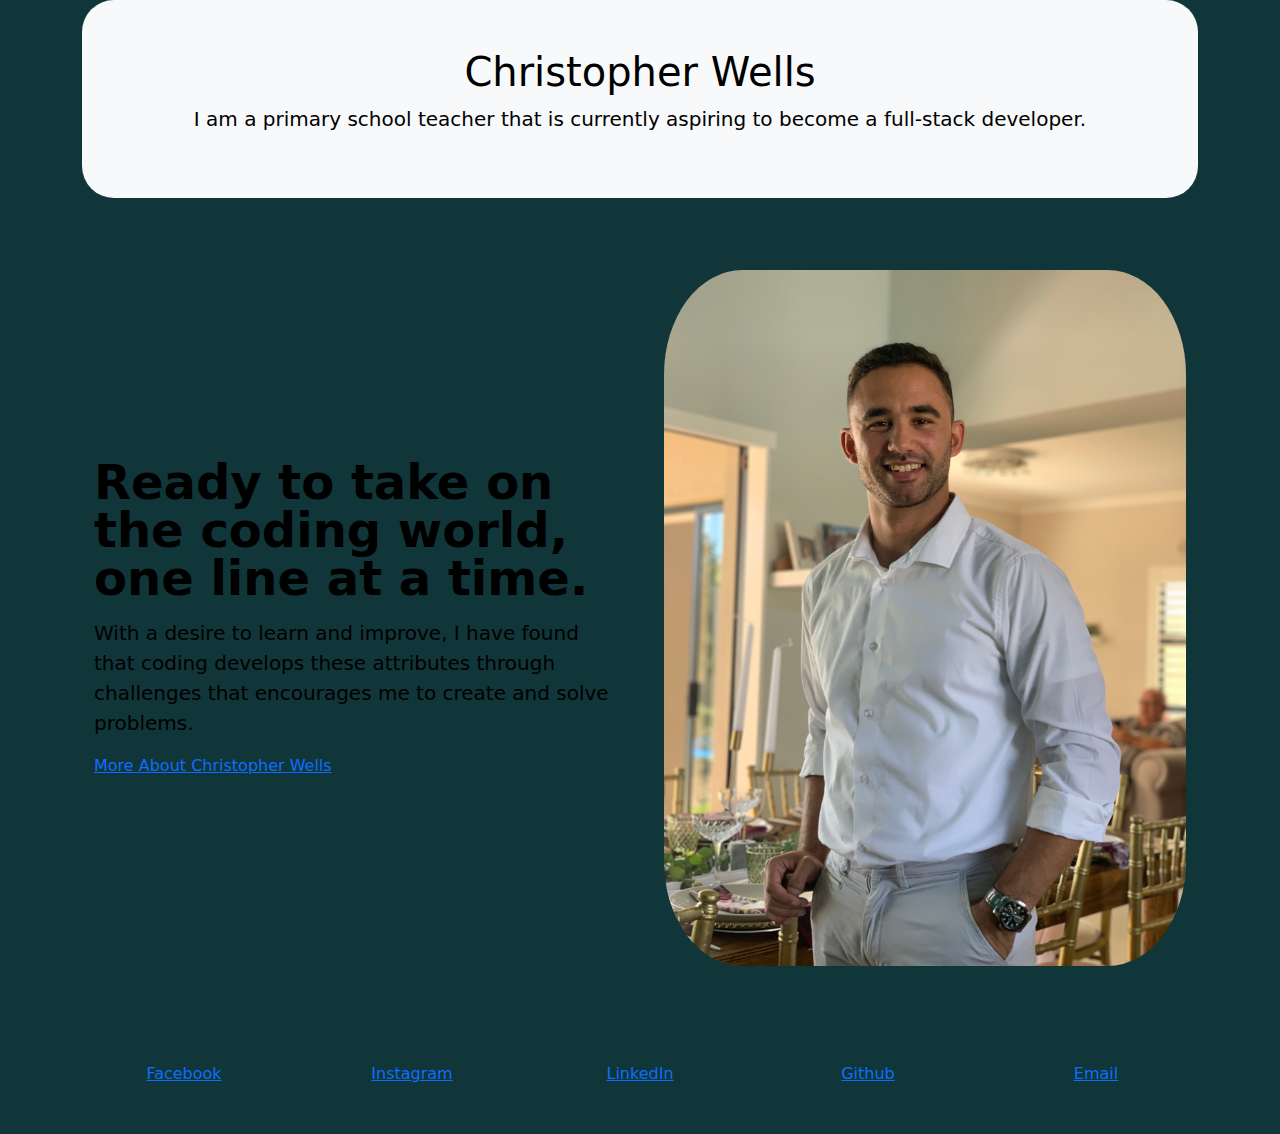
<file: index.html>
<!DOCTYPE html>
<html lang="en">

<head>
  <meta charset="UTF-8">
  <meta name="viewport" content="width=device-width, initial-scale=1.0">
  <title>Capstone Project 2</title>
  <link href="https://cdn.jsdelivr.net/npm/bootstrap@5.3.3/dist/css/bootstrap.min.css" rel="stylesheet" integrity="sha384-QWTKZyjpPEjISv5WaRU9OFeRpok6YctnYmDr5pNlyT2bRjXh0JMhjY6hW+ALEwIH" crossorigin="anonymous">
  <link rel="stylesheet" href="stylesheet.css">

<style>

</style>

</head>

<body>
    
 
     <div class="middle container">
            <div class="p-5 text-center bg-body-tertiary rounded-5">
              <h1 class="text-body-emphasis">Christopher Wells</h1>
              <p class="lead">
                I am a primary school teacher that is currently aspiring to become a full-stack developer.
              </p>
            </div>

            <div class="container col-xxl-8 pt-4 py-5">
                <div class="row flex-lg-row-reverse align-items-center g-5 py-5">
                  <div class="col-10 col-sm-8 col-lg-6">
                    <img src="IMG_4563.JPEG" class="d-block mx-lg-auto img-fluid" alt="Image of Christopher" width="700" height="500" loading="lazy">
                  </div>
                  <div class="col-lg-6">
                    <h1 class="display-5 fw-bold text-body-emphasis lh-1 mb-3">Ready to take on the coding world, one line at a time.</h1>
                    <p class="lead">With a desire to learn and improve, I have found that coding develops these attributes through challenges that encourages me to create and solve problems.</p>
                   <a href="../Capstone Project1/index.html" alt="Link to CV">More About Christopher Wells</a>
                  </div>
                </div>
            </div>
    </div> 

    <div class="container text-center mb-5">
        <div class="row">
          <div class="col">
           <a href="https://www.facebook.com/profile.php?id=100057341885510"> Facebook </a>
          </div>
          <div class="col">
            <a href="https://www.instagram.com/_chrisw77/">
            Instagram</a>
          </div>
          <div class="col">
           <a href="https://www.linkedin.com/in/christopher-wells-2b3509243/"> LinkedIn</a>
          </div>
          <div class="col">
            <a href="https://github.com/ChristopherWells95">Github</a>
          </div>
          <div class="col">
            <a href="mailto: christopher.clyde.wells@gmail.com">Email</a>
          </div>
        </div>
      </div>
   
<script src="https://cdn.jsdelivr.net/npm/bootstrap@5.3.3/dist/js/bootstrap.bundle.min.js" integrity="sha384-YvpcrYf0tY3lHB60NNkmXc5s9fDVZLESaAA55NDzOxhy9GkcIdslK1eN7N6jIeHz" crossorigin="anonymous"></script>
</body>

</html>
</file>
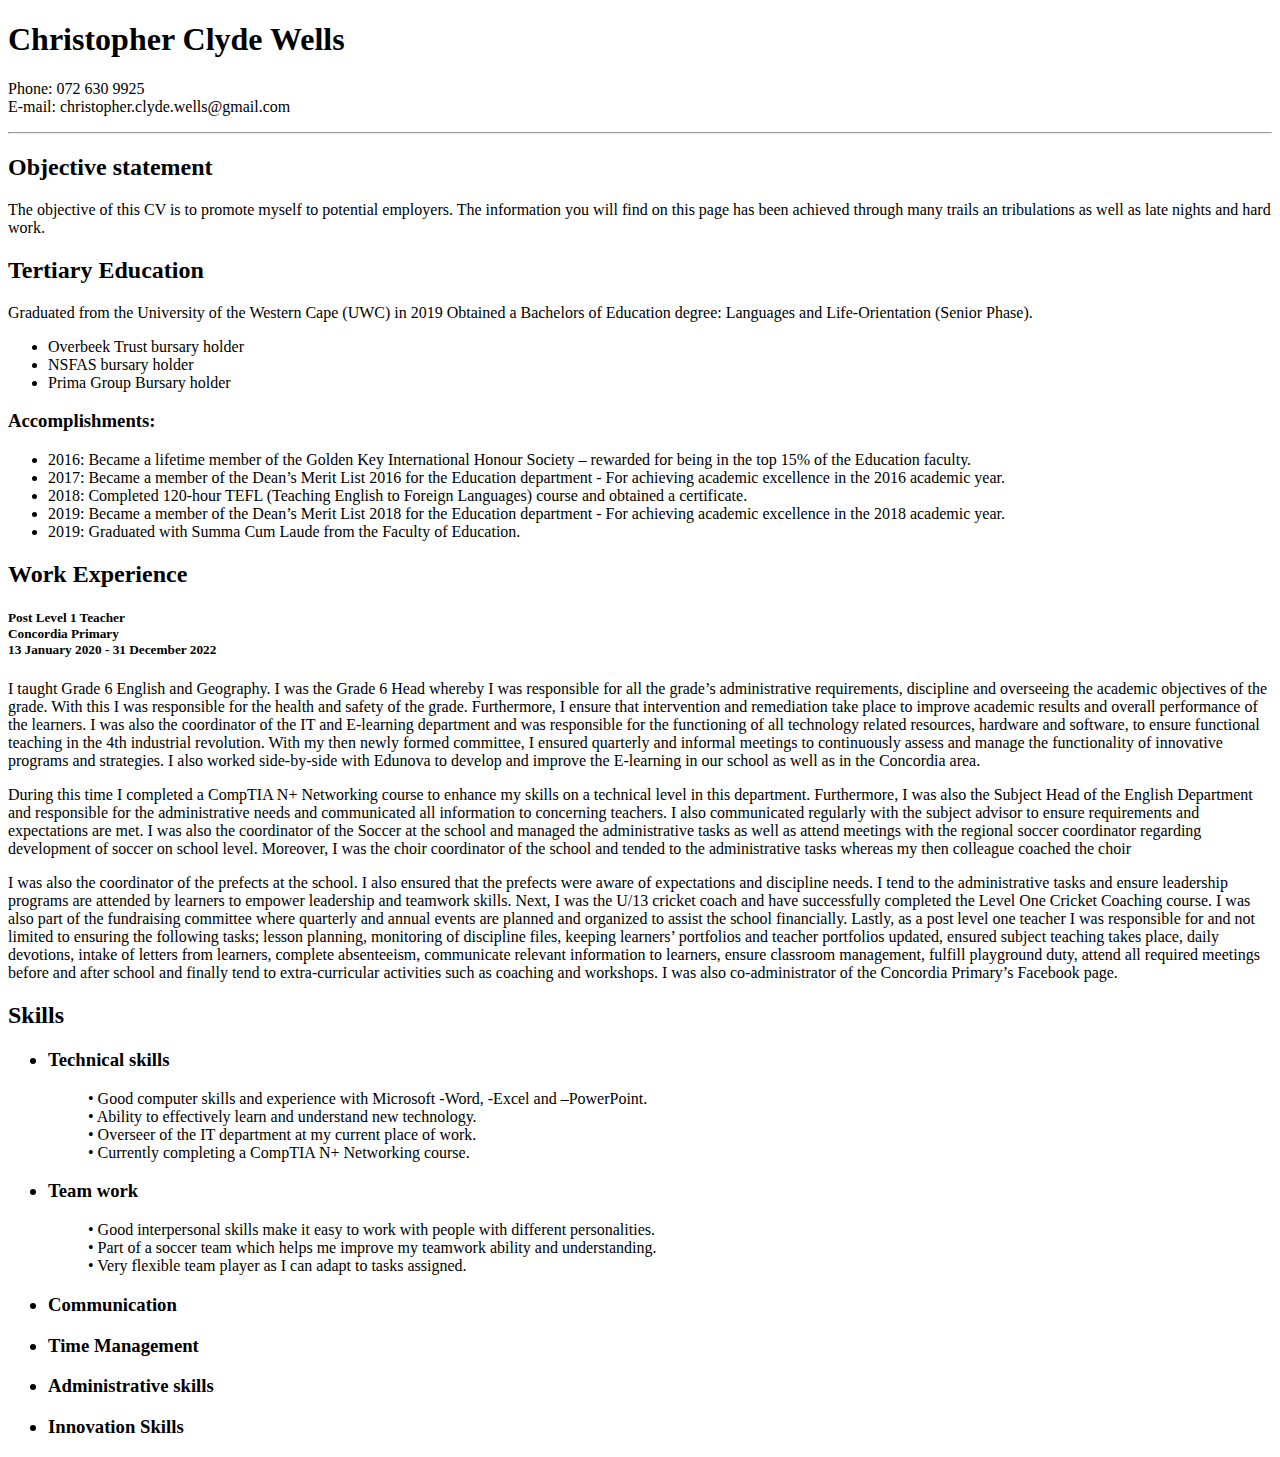
<file: Capstoneproject1.html>
<!DOCTYPE html>
<html lang="en">
    <head>
        <meta charset="UTF-8">
        <title>My Resume: Christopher Clyde Wells</title>
    </head>
    <body>
        <H1>Christopher Clyde Wells</H1>
        <p>Phone: 072 630 9925
        <br />E-mail: christopher.clyde.wells@gmail.com
            </p><hr />
        <h2>Objective statement</h2>
        <p>The objective of this CV is to promote myself to potential employers. The information you will find on this page has been achieved through many trails an tribulations as well as late nights and hard work.</P>
        <h2>Tertiary Education</h2>
        <p> Graduated from the University of the Western Cape (UWC) in 2019
Obtained a Bachelors of Education degree: Languages and Life-Orientation (Senior Phase).<br/>
        <ul>
            <li>Overbeek Trust bursary holder</li>
            <li>NSFAS bursary holder</li>
            <li>Prima Group Bursary holder</li>
        </ul>
        </p>
        <h3>Accomplishments:</h3>
        <ul>
            <li>2016: Became a lifetime member of the Golden Key International Honour Society – 
                rewarded for being in the top 15% of the Education faculty.</li>
            <li>2017: Became a member of the Dean’s Merit List 2016 for the Education department - For 
                achieving academic excellence in the 2016 academic year.</li>
            <li>2018: Completed 120-hour TEFL (Teaching English to Foreign Languages) course and     
                obtained a certificate.</li>
            <li>2019: Became a member of the Dean’s Merit List 2018 for the Education department - For 
                achieving academic excellence in the 2018 academic year.</li>
            <li>2019: Graduated with Summa Cum Laude from the Faculty of Education.</li>
        </ul>
        <h2>Work Experience</h2>
        <h5>Post Level 1 Teacher<br/>
            Concordia Primary<br/>
            13 January 2020 - 31 December 2022
        </h5>
        <p>I taught Grade 6 English and Geography. I was the Grade 6 Head whereby I was responsible for all the grade’s administrative requirements, discipline and overseeing the academic objectives of the grade. With this I was responsible for the health and safety of the grade. Furthermore, I ensure that intervention and remediation take place to improve academic results and overall performance of the learners. I was also the coordinator of the IT and E-learning department and was responsible for the functioning of all technology related resources, hardware and software, to ensure functional teaching in the 4th industrial revolution. With my then newly formed committee, I ensured quarterly and informal meetings to continuously assess and manage the functionality of innovative programs and strategies. I also worked side-by-side with Edunova to develop and improve the E-learning in our school as well as in the Concordia area.</p>
        <p>During this time I completed a CompTIA N+ Networking course to enhance my skills on a technical level in this department. Furthermore, I was also the Subject Head of the English Department and responsible for the administrative needs and communicated all information to concerning teachers. I also communicated regularly with the subject advisor to ensure requirements and expectations are met. I was also the coordinator of the Soccer at the school and managed the administrative tasks as well as attend meetings with the regional soccer coordinator regarding development of soccer on school level. Moreover, I was the choir coordinator of the school and tended to the administrative tasks whereas my then colleague coached the choir</p>
        <p>I was also the coordinator of the prefects at the school. I also ensured that the prefects were aware of expectations and discipline needs. I tend to the administrative tasks and ensure leadership programs are attended by learners to empower leadership and teamwork skills. Next, I was the U/13 cricket coach and have successfully completed the Level One Cricket Coaching course. I was also part of the fundraising committee where quarterly and annual events are planned and organized to assist the school financially. Lastly, as a post level one teacher I was responsible for and not limited to ensuring the following tasks; lesson planning, monitoring of discipline files, keeping learners’ portfolios and teacher portfolios updated, ensured subject teaching takes place, daily devotions, intake of letters from learners, complete absenteeism, communicate relevant information to learners, ensure classroom management, fulfill playground duty, attend all required meetings before and after school and finally tend to extra-curricular activities such as coaching and workshops. I was also co-administrator of the Concordia Primary’s Facebook page.</p> 
        <h2>Skills</h2>
        <ul>
            <h3><li>Technical skills</li></h3>
                <ul>
                    •	Good computer skills and experience with Microsoft -Word, -Excel and –PowerPoint.<br/>
                    •	Ability to effectively learn and understand new technology.<br/>
                    •	Overseer of the IT department at my current place of work.<br/>
                    •	Currently completing a CompTIA N+ Networking course.<br/>
                </ul>
            <h3><li>Team work</li></h3>
                <ul>•	Good interpersonal skills make it easy to work with people with different personalities.<br/>
                    •	Part of a soccer team which helps me improve my teamwork ability and understanding.<br/>
                    •	Very flexible team player as I can adapt to tasks assigned.<br/>
                </ul>
            <h3><li>Communication</li></h3>
                <ul></ul>
            <h3><li>Time Management</li></h3>
                <ul></ul>
            <h3><li>Administrative skills </li></h3>
                <ul></ul>
            <h3><li>Innovation Skills</li></h3>
                <ul></ul>
        </ul>
        </body>

</html>
</file>
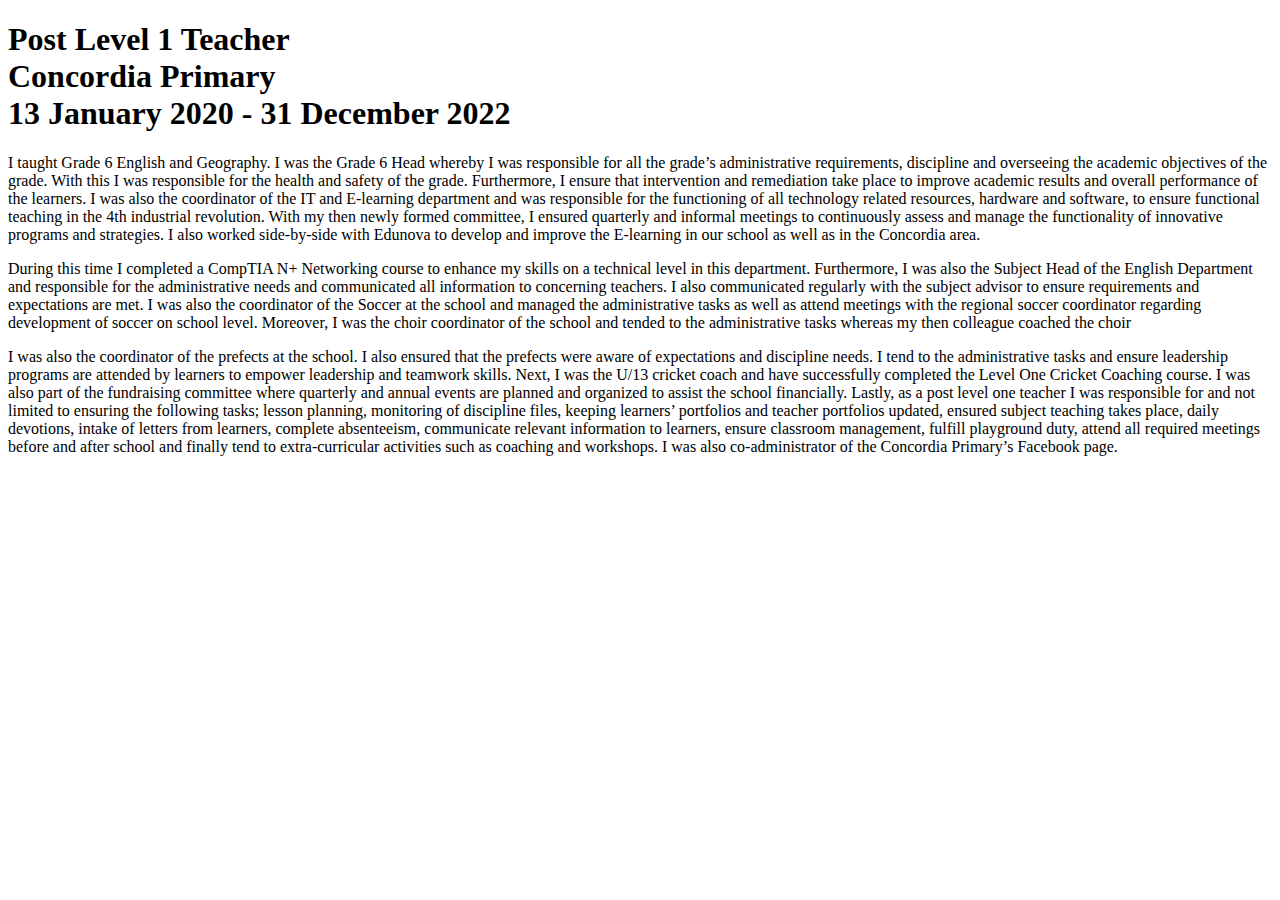
<file: Concordiaexperience.html>
<!DOCTYPE html>
<html lang="en">
<head>
    <meta charset="UTF-8">
    <title>Concordia Experience</title>
</head>
<body>
    <h1>Post Level 1 Teacher<br/>
        Concordia Primary<br/>
        13 January 2020 - 31 December 2022<br/></h1>
        <p>I taught Grade 6 English and Geography. I was the Grade 6 Head whereby I was responsible for all the grade’s administrative requirements, discipline and overseeing the academic objectives of the grade. With this I was responsible for the health and safety of the grade. Furthermore, I ensure that intervention and remediation take place to improve academic results and overall performance of the learners. I was also the coordinator of the IT and E-learning department and was responsible for the functioning of all technology related resources, hardware and software, to ensure functional teaching in the 4th industrial revolution. With my then newly formed committee, I ensured quarterly and informal meetings to continuously assess and manage the functionality of innovative programs and strategies. I also worked side-by-side with Edunova to develop and improve the E-learning in our school as well as in the Concordia area.</p>
        <p>During this time I completed a CompTIA N+ Networking course to enhance my skills on a technical level in this department. Furthermore, I was also the Subject Head of the English Department and responsible for the administrative needs and communicated all information to concerning teachers. I also communicated regularly with the subject advisor to ensure requirements and expectations are met. I was also the coordinator of the Soccer at the school and managed the administrative tasks as well as attend meetings with the regional soccer coordinator regarding development of soccer on school level. Moreover, I was the choir coordinator of the school and tended to the administrative tasks whereas my then colleague coached the choir</p>
        <p>I was also the coordinator of the prefects at the school. I also ensured that the prefects were aware of expectations and discipline needs. I tend to the administrative tasks and ensure leadership programs are attended by learners to empower leadership and teamwork skills. Next, I was the U/13 cricket coach and have successfully completed the Level One Cricket Coaching course. I was also part of the fundraising committee where quarterly and annual events are planned and organized to assist the school financially. Lastly, as a post level one teacher I was responsible for and not limited to ensuring the following tasks; lesson planning, monitoring of discipline files, keeping learners’ portfolios and teacher portfolios updated, ensured subject teaching takes place, daily devotions, intake of letters from learners, complete absenteeism, communicate relevant information to learners, ensure classroom management, fulfill playground duty, attend all required meetings before and after school and finally tend to extra-curricular activities such as coaching and workshops. I was also co-administrator of the Concordia Primary’s Facebook page.</p>
</body>
</html>
</file>
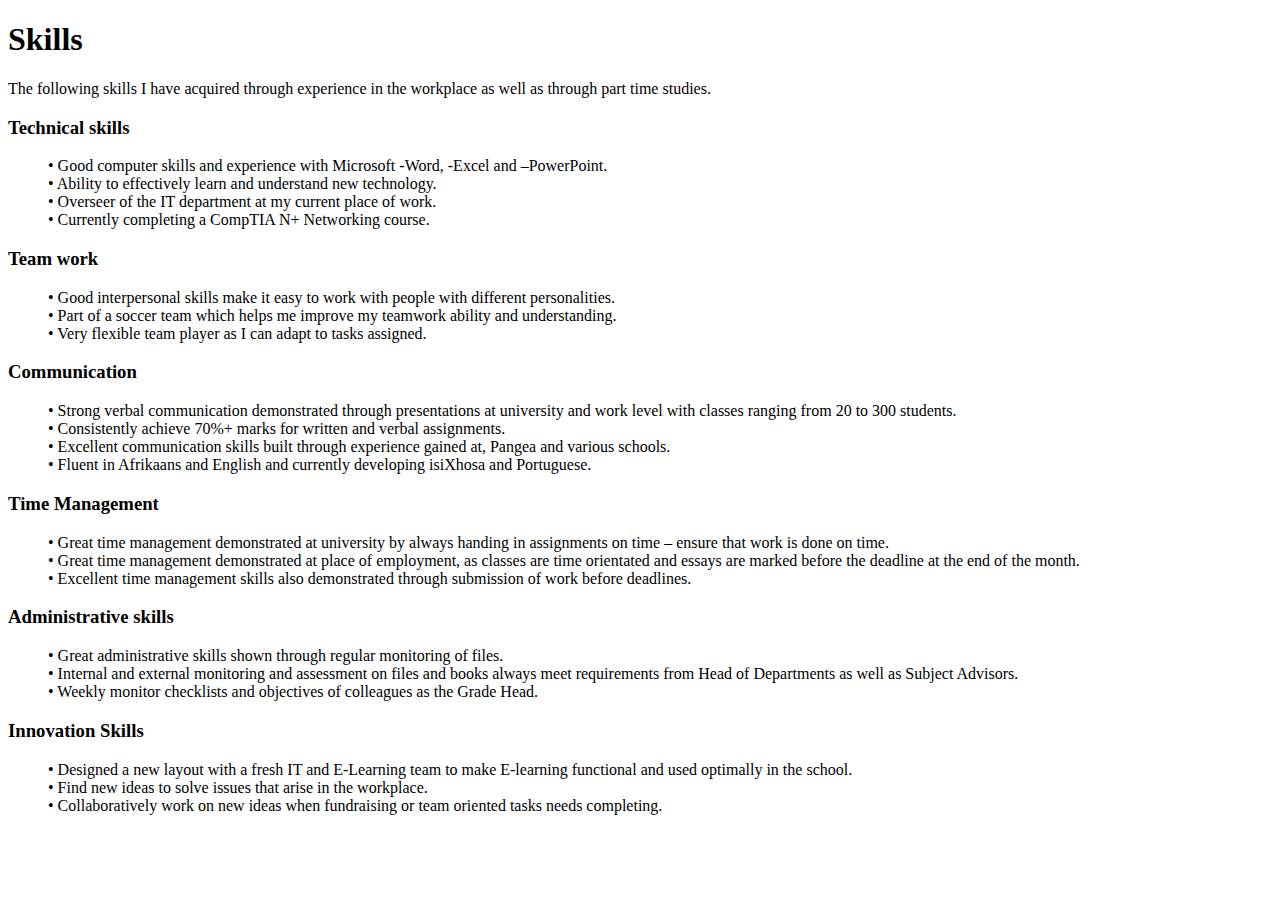
<file: Skills.html>
<!DOCTYPE html>
<html lang="en">
<head>
    <meta charset="UTF-8">
    <title>Skills</title>
</head>
<body>
    <h1>Skills</h1>
    <p>The following skills I have acquired through experience in the workplace as well as through part time studies.</p>
    <h3><li>Technical skills</li></h3>
                <ul>
                    •	Good computer skills and experience with Microsoft -Word, -Excel and –PowerPoint.<br/>
                    •	Ability to effectively learn and understand new technology.<br/>
                    •	Overseer of the IT department at my current place of work.<br/>
                    •	Currently completing a CompTIA N+ Networking course.<br/>
                </ul>
            <h3><li>Team work</li></h3>
                <ul>•	Good interpersonal skills make it easy to work with people with different personalities.<br/>
                    •	Part of a soccer team which helps me improve my teamwork ability and understanding.<br/>
                    •	Very flexible team player as I can adapt to tasks assigned.<br/>
                </ul>
            <h3><li>Communication</li></h3>
                <ul>•	Strong verbal communication demonstrated through presentations at university and work level with classes ranging from 20 to 300 students.<br/>
                    •	Consistently achieve 70%+ marks for written and verbal assignments.<br/>
                    •	Excellent communication skills built through experience gained at, Pangea and various schools.<br/>
                    •	Fluent in Afrikaans and English and currently developing isiXhosa and Portuguese.<br/>
                    </ul>
            <h3><li>Time Management</li></h3>
                <ul>•	Great time management demonstrated at university by always handing in assignments on time – ensure that work is done on time.<br/>
                    •	Great time management demonstrated at place of employment, as classes are time orientated and essays are marked before the deadline at the end of the month.<br/>
                    •	Excellent time management skills also demonstrated through submission of work before deadlines.<br/>
                    </ul>
            <h3><li>Administrative skills </li></h3>
                <ul>•	Great administrative skills shown through regular monitoring of files.<br/>
                    •	Internal and external monitoring and assessment on files and books always meet requirements from Head of Departments as well as Subject Advisors.<br/>
                    •	Weekly monitor checklists and objectives of colleagues as the Grade Head.<br/>
                    </ul>
            <h3><li>Innovation Skills</li></h3>
                <ul>•	Designed a new layout with a fresh IT and E-Learning team to make E-learning functional and used optimally in the school.<br/>
                    •	Find new ideas to solve issues that arise in the workplace.<br/>
                    •	Collaboratively work on new ideas when fundraising or team oriented tasks needs completing.<br/>
                    </ul>
</body>
</html>
</file>
<file: stylesheet.css>
body {background-color: #113639;}

.d-block {border-radius: 15%;}

.text-body-emphasis {color: #2462FF;}

p {color: #000;}

.lead {font-weight: 500;}
</file>
